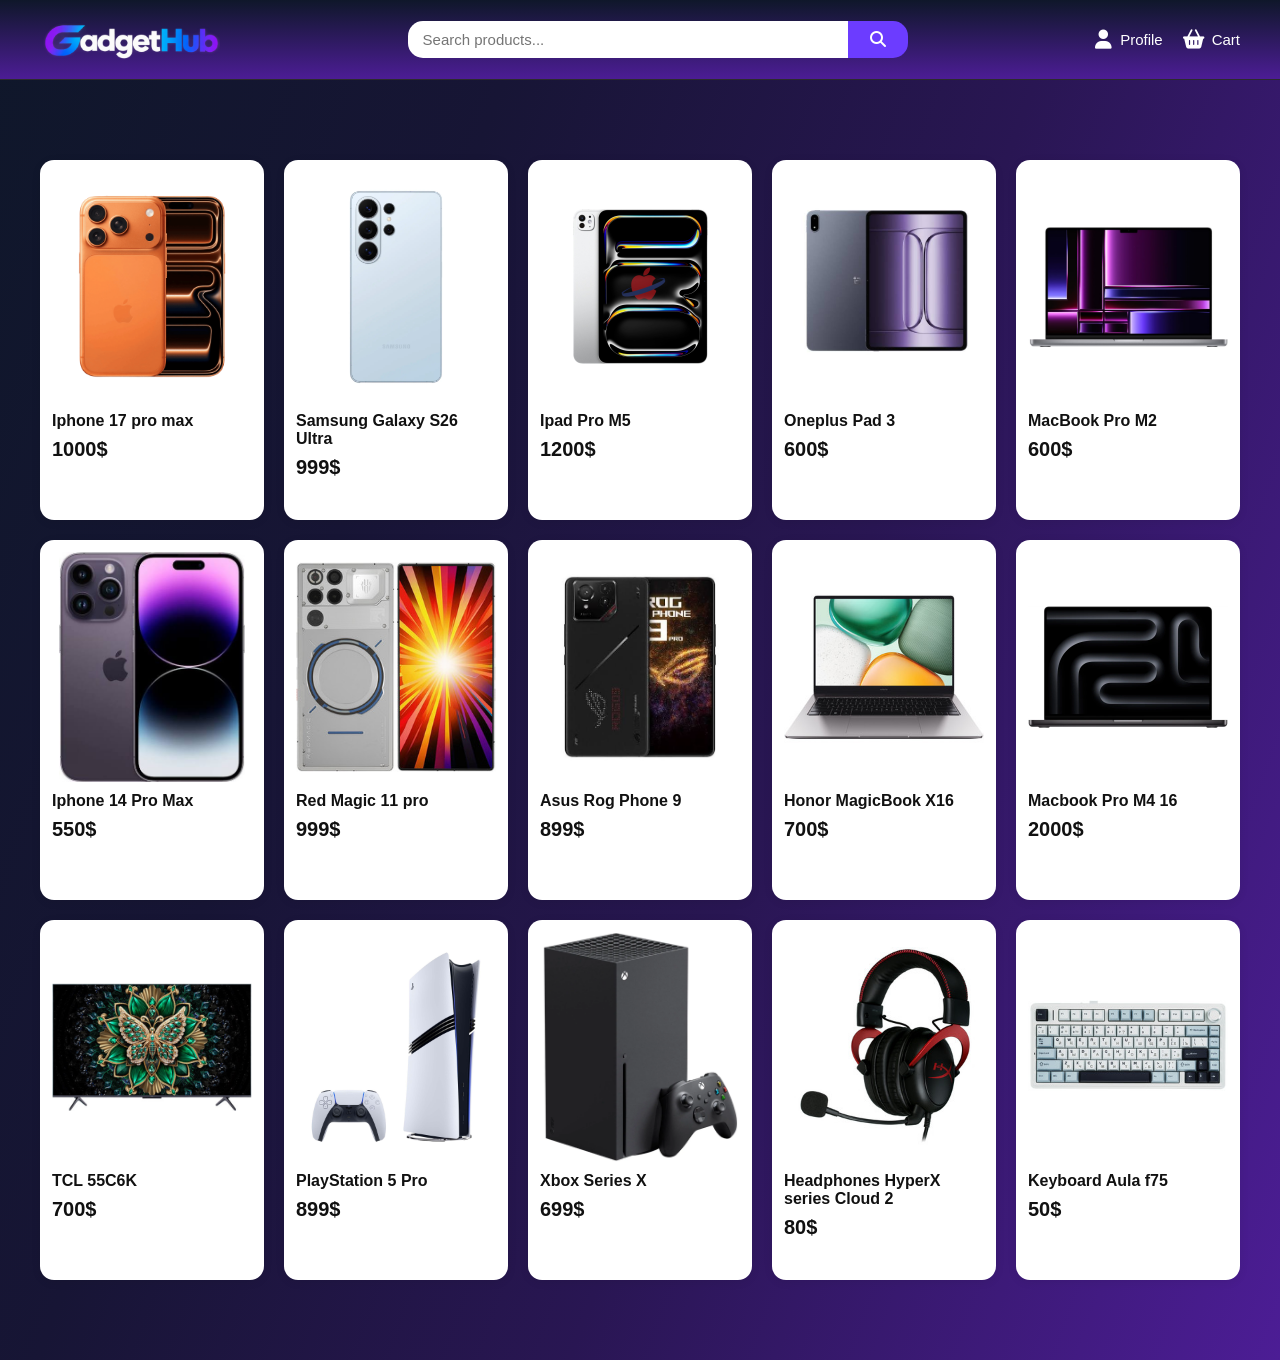
<file: index.html>
<!DOCTYPE html>
<html lang="en">
<head>
    <meta charset="UTF-8">
    <meta name="viewport" content="width=device-width, initial-scale=1.0">
    <link rel="stylesheet" href="style.css">
    <link rel = "stylesheet" href = "https://cdnjs.cloudflare.com/ajax/libs/font-awesome/6.4.0/css/all.min.css">
    <link rel="icon" type="image/x-icon" href="image/gadgethub.png">
    <title>GadgetHub</title>
</head>
 <body>

    <header class="header">

        <a href="index.html" class="logo">
            <img src="image/logo.png" alt="GadgetHub Logo">
        </a>

        <form class="search" action="product.html" method="get">
            <input
                type="text"
                name="query"
                placeholder="Search products..."
            >

            <button type="submit">
                <i class="fas fa-search"></i>
            </button>
        </form>

        <div class="header-actions">

            <a href="signup.html" class="header-link">
                <i class="fa-solid fa-user"></i>
                <span>Profile</span>
            </a>

            <a href="cart.html" class="header-link">
                <i class="fa-solid fa-basket-shopping"></i>
                <span>Cart</span>
            </a>

        </div>

    </header>


    <main>

        <div class="product-container"></div>

    </main>
    <script src="data.js"></script>
    <script src="script.js"></script>
</body>
</html>
</file>
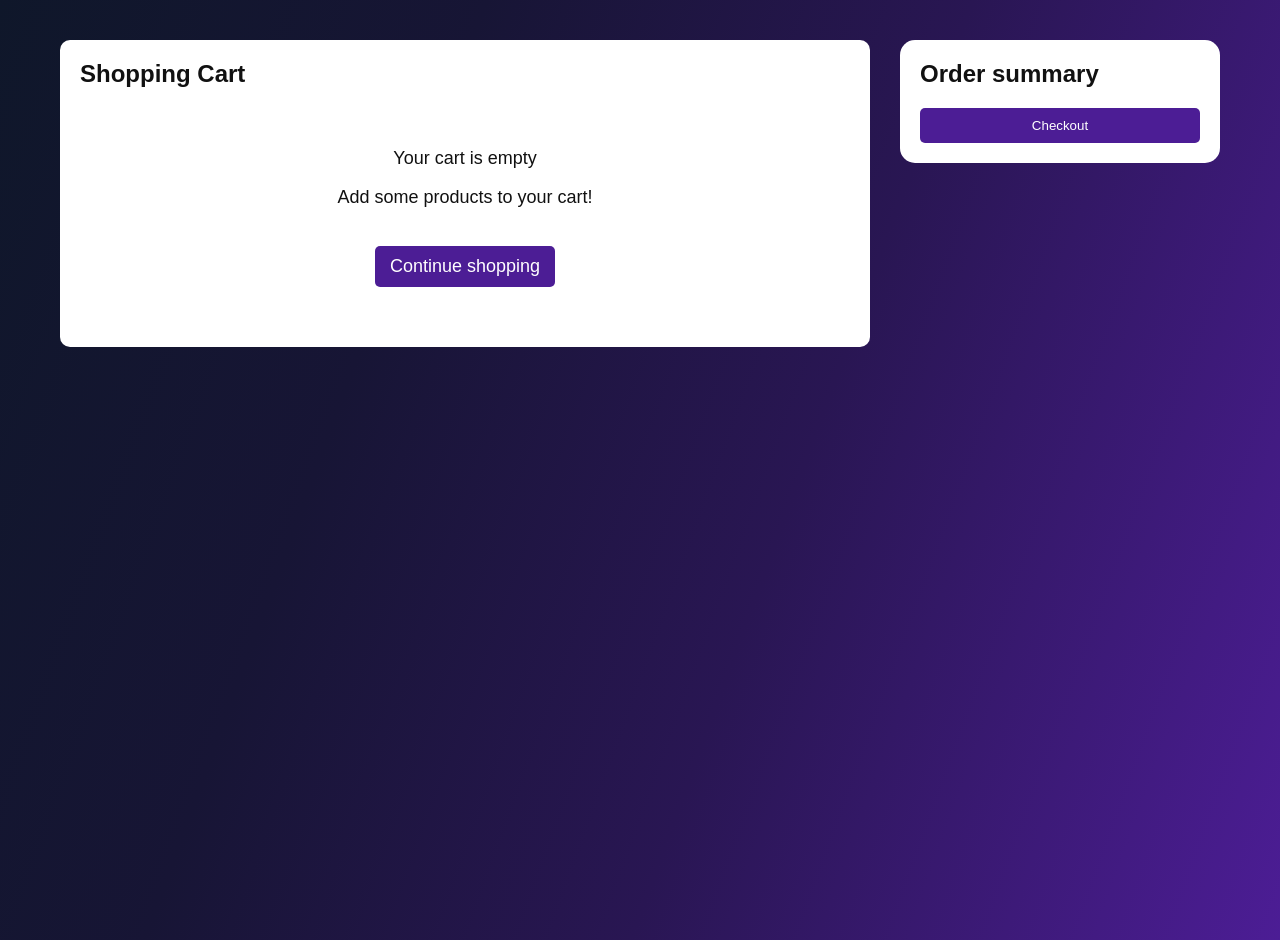
<file: cart.html>
<!DOCTYPE html>
<html lang="en">
<head>
    <meta charset="UTF-8">
    <meta name="viewport" content="width=device-width, initial-scale=1.0">
    <title>GadgetHub</title>
    <link rel="stylesheet" href="style.css">
    <link rel="stylesheet" href="cart.css">
</head>
<body>
    <main class="cart-page">
        <section class="cart-box">
        <h1>Shopping Cart</h1>
    <div id="cart-container"></div>
    </section>
    
    <aside class="cart-summary">
        <h2>Order summary </h2>
        <p id="cart-total"></p>
        <button class="checkout-btn">
            Checkout
        </button>
    </aside>
    </main>
    <script src="data.js"></script>
    <script src="cart.js"></script>
    <script src="cart-page.js"></script>
</body>
</html>
</file>
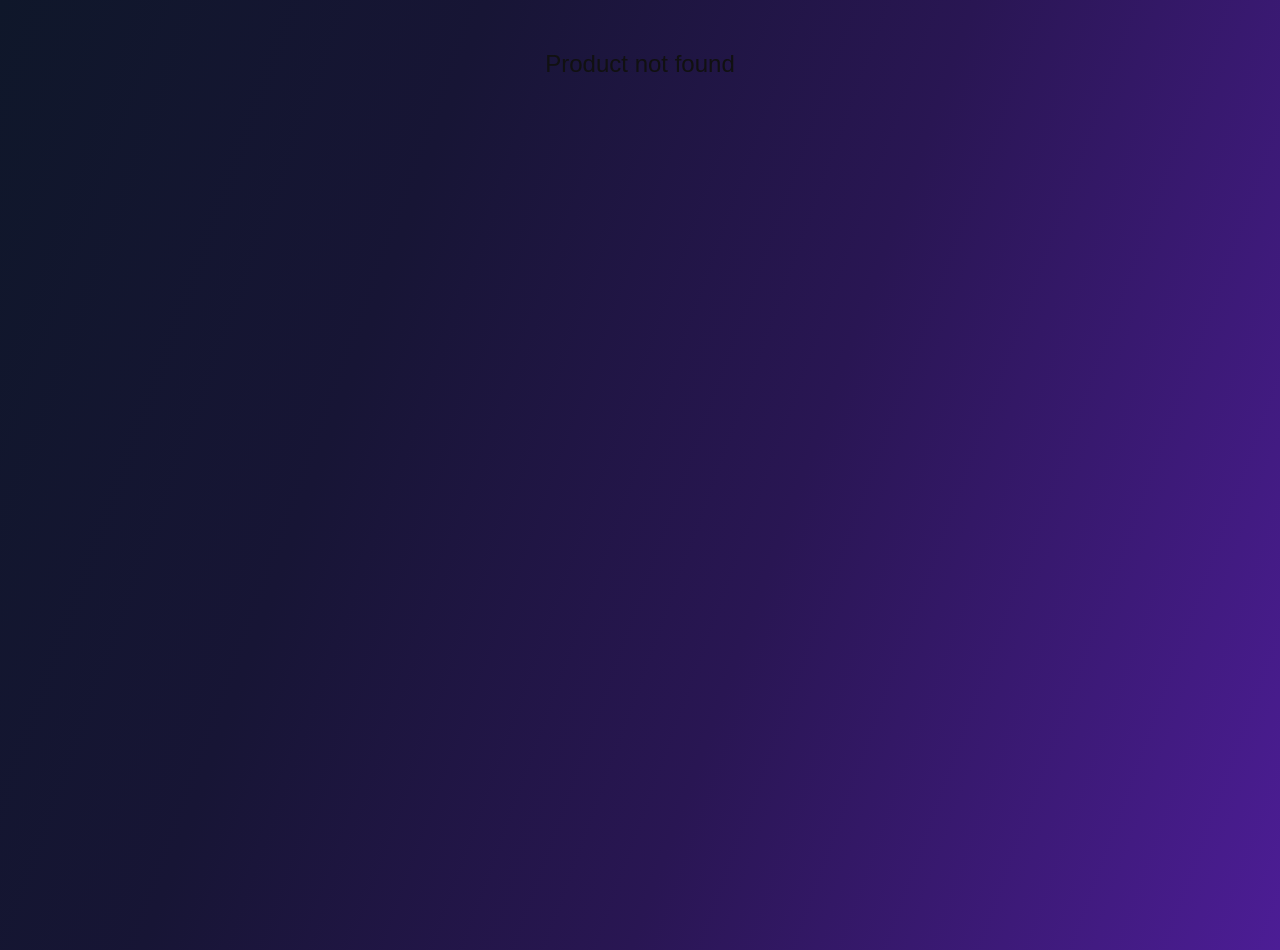
<file: product.html>
<!DOCTYPE html>
<html lang="en">
<head>
    <meta charset="UTF-8">
    <meta name="viewport" content="width=device-width, initial-scale=1.0">
    <title>GadgetHub</title>
    <link rel="stylesheet" href="style.css">
    <link rel="stylesheet" href="product.css">
    <link rel = "stylesheet" href = "https://cdnjs.cloudflare.com/ajax/libs/font-awesome/6.4.0/css/all.min.css">
    <link rel="icon" type="image/x-icon" href="image/gadgethub.png">
</head>
<body>
   <main class="product-page">

    <div class="product-image-box">
        <img id="product-image" src="" alt="Product Image">
    </div>

    <div class="product-info">
        <h1 id="product-name"></h1>

        <p id="product-price"></p>

        <p id="product-description"></p>

        <button id="add-to-cart-btn">
            Add to Cart
        </button>
    </div>

</main>
     

      <script src="data.js"></script>
      <script src="cart.js"></script>
    <script src="product.js"></script>


</body>
</html>
</file>
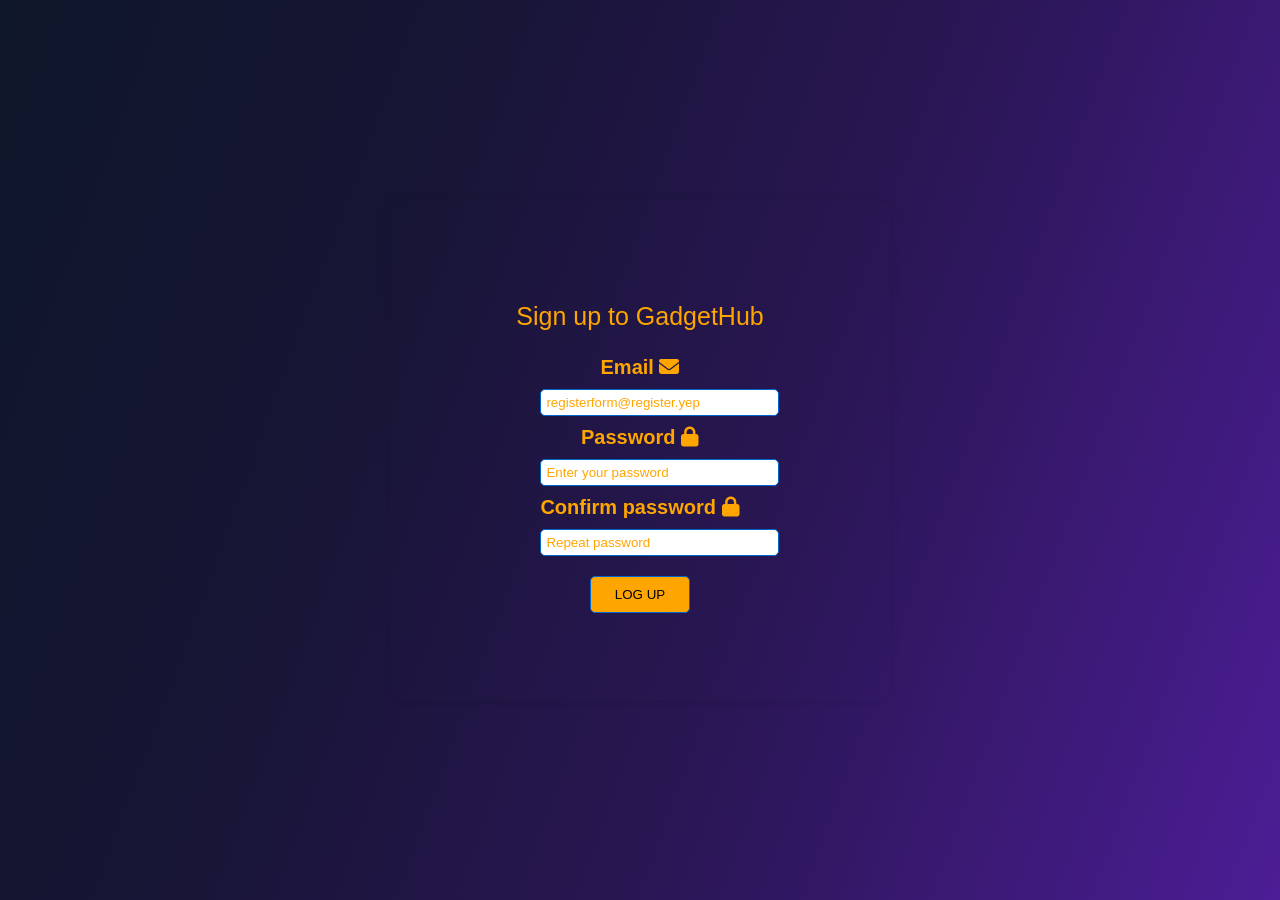
<file: signup.html>
<!DOCTYPE html>
 <html lang="en">
 <head>
    <meta charset="UTF-8">
    <meta name="viewport" content="width=device-width, initial-scale=1.0">
    <link rel="stylesheet" href="style.css">
    <link rel="stylesheet" href="signup.css">

    <link rel = "stylesheet" href = "https://cdnjs.cloudflare.com/ajax/libs/font-awesome/6.4.0/css/all.min.css">
    <link rel="icon" type="image/x-icon" href="image/gadgethub.png">
    <title>GadgetHub</title>
 </head>
 <body>
    <div class="container">
        <p>Sign up to GadgetHub</p>
        <form id="signup-form" method="post">
    <label for="email">
            <b>
                Email
                <i class="fa-solid fa-envelope"></i>
            </b>
            </label>
                <input type="email" id="email" name="email" placeholder=registerform@register.yep required>




        <label for="password">
           <b>
            Password
            <i class="fa-solid fa-lock"></i>
           </b>
            <input type="password" id="password" name="password" placeholder="Enter your password">
        </label>

        <label for="psw-repeat"><b>
            Confirm password
            <i class="fa-solid fa-lock"></i> </b></label>
        <input
        type="password"
        placeholder="Repeat password"
        name="psw-repeat"
        id="psw-repeat" required
        >
        <button type="submit" class="registerBtn">LOG UP</button>
        </label>
    </form>
    </div>


    <script src="signup.js"></script>
 </body>
  </html>
</file>
<file: style.css>
* {
    box-sizing: border-box;
}

body {
    margin: 0;
    min-height: 100vh;
    font-family: Arial, sans-serif;

    background: linear-gradient(
        110deg,
        #0F172A 0%,
        #171535 30%,
        #291653 60%,
        #4C1D95 100%
    );

    color: #111;
}

/* ================= HEADER ================= */

.header {
    width: 100%;
    min-height: 80px;

    display: flex;
    align-items: center;

    padding: 0 40px;
    background: linear-gradient(#0F172A, #4C1D95);

    border-bottom: 1px solid #2c2c2c;
    gap: 40px;
}

.logo {
    display: flex;
    align-items: center;
    text-decoration: none;
}

.logo img {
    width: 180px;
    height: auto;
    display: block;
}


/* SEARCH */

.search {
    display: flex;
    width: 500px;
    max-width: 100%;
    margin: 0 auto;
}

.search input {
    flex: 1;

    padding: 10px 15px;

    border: none;
    outline: none;

    border-radius: 15px 0 0 15px;

    font-size: 15px;
    background: #fff;
}

.search button {
    width: 60px;

    border: none;

    border-radius: 0 15px 15px 0;

    background: #6c3cff;
    color: white;

    cursor: pointer;

    font-size: 16px;

    transition: 0.2s;
}

.search button:hover {
    background: #5424e8;
}


/* HEADER ACTIONS */

.header-actions {
    display: flex;
    align-items: center;

    gap: 20px;

    white-space: nowrap;
}

.header-link {
    display: flex;
    align-items: center;

    text-decoration: none;

    gap: 8px;

    color: white;

    font-size: 15px;

    transition: 0.2s;
}

.header-link i {
    font-size: 19px;
}

.header-link:hover {
    color: #8f6cff;
}


/* ================= PRODUCTS ================= */

main {
    padding: 40px;
}

.product-container{
    max-width: 1400px;
    margin: 40px auto;
    display: grid;
    grid-template-columns: repeat(5, 1fr);
    gap: 20px;
}

.product-card{
    width: 100%;
    min-height: 360px;
    background: white;
    border-radius: 14px;
    padding: 12px;
    box-shadow: 0 2px 10px rgba(0,0,0,0.08);
    text-align: left;
    transition: 0.2s;
    cursor: pointer;
    text-decoration: none;
    color: #111;
    animation: productAppear 0.6s ease forwards;
}
@keyframes productAppear {
    from {
        opacity: 0;
        transform: translateY(40px) scale(0.95);
    }

    to {
        opacity: 1;
        transform: translateY(0) scale(1);
    }
}
.product-card:hover{
    transform: translateY(-5px);
    box-shadow: 0 6px 18px rgba(0,0,0,0.12);
}

.product-card img{
    width: 100%;
    height: 230px;
    object-fit: contain;
    display: block;
    margin-bottom: 10px;
}

.product-card h3{
    font-size: 16px;
    margin: 5px 0;
}

.product-card p{
    font-size: 20px;
    font-weight: bold;
    margin: 8px 0;
}
.product-name{
        font-size: 20px;
        font-weight: bold;
        margin: 8px 0;
        color: #111;
        text-decoration: none;
}
.product-price {
    font-size: 20px;
    font-weight: bold;
    margin: 8px 0;
    color: #111;
    text-decoration: none;
}
/* ================= MOBILE ================= */

@media (max-width: 800px) {

    .header {
        height: auto;

        padding: 15px 20px;

        flex-wrap: wrap;

        gap: 15px;
    }

    .logo {
        order: 1;
    }

    .logo img {
        width: 150px;
    }

    .header-actions {
        order: 2;

        margin-left: auto;

        gap: 15px;
    }

    .search {
        order: 3;

        width: 100%;

        margin: 0;
    }

    main {
        padding: 25px 15px;
    }

    .product-container {
        grid-template-columns: repeat(2, 1fr);

        gap: 15px;
    }
}


/* ================= SMALL MOBILE ================= */

@media (max-width: 500px) {

    .header-link span {
        display: none;
    }

    .header-link i {
        font-size: 22px;
    }

    .product-container {
        grid-template-columns: 1fr;
    }
}
</file>
<file: cart.css>
.cart-page{
max-width: 1200px;
margin: 40px auto;
padding: 0 20px;

display: grid;
grid-template-columns: 1fr 320px;
gap: 30px;
align-items: start;
}
.cart-box{
    background: #fff;
    border-radius: 10px;
    padding: 20px;
}
.cart-box h1{
    margin-top:0;
}
.cart-item{
    display: grid;
    grid-template-columns:130px 1fr auto;
    align-items: center;
    gap: 20px;



    padding: 20px 0;
     border-bottom: 1px solid #e5e5e5;
}
.cart-item img{

    width: 120px;
    height:120px;
    object-fit: contain;
    border-radius: 15px;
}

.cart-item h2{
    margin: 0;
    font-size: 18px;
}
.cart-item p{
    font-size: 19px;
    font-weight: bold;
}

.remove-btn{
    background: #f44336;
    color: #fff;
    border: none;
    outline: none;
    padding: 10px 15px;
    border-radius: 5px;
    cursor: pointer;
}
.remove-btn:hover{
    background: #e2e2e5;
    color: red;
}
.cart-summary{
    background: #fff;
    border-radius: 15px;
    padding: 20px;
    position: sticky;
    top: 20px;
}
.cart-summary h2{
    margin-top: 0;
}
#cart-total{
    font-size: 20px;
    font-weight: bold;
    margin: 20px 0;
}
.checkout-btn{
    background: #4C1D95;
    color: #fff;
    border: none;
    outline: none;
    padding: 10px 15px;
    border-radius: 5px;
    cursor: pointer;
    width: 100%;
}
.checkout-btn:hover{
    background: #3b0f7a;
}
.empty-cart{
    text-align: center;
    padding: 40px 10px;
    font-size: 18px;
  
}
.empty-cart a{
    display: inline-block;
    margin-top: 20px;
    background: #4C1D95;
    color: #fff;
    text-decoration: none;
    padding: 10px 15px;
    border-radius: 5px;
}
</file>
<file: product.css>
.product-page{
    max-width: 1200px;
    margin: 40px auto;
    padding: 0 20px;

    display: grid;
    grid-template-columns: 1fr 320px;
    gap: 30px;
    align-items: start;
}
.product-image-box {
    height: 500px;

    display: flex;
    justify-content: center;
    align-items: center;

    background: #fff;
    border-radius: 15px;
}

.product-image-box img {
    width: 90%;
    height: 90%;
    object-fit: contain;
}
.product-info{
    background: #fff;
    border-radius: 10px;
    padding: 20px;
}
#product-name{
    font-size: 32px;
    margin: 0 0 25px;
}
#product-price{
    font-size: 28px;
    font-weight: bold;
    margin: 0 0 20px;
     color: #4C1D95;
}
#product-description{
    font-size: 18px;
    line-height: 1.6;
    color: #555;
    margin-bottom: 20px;
}
#add-to-cart-btn{
    width: 100%;
    padding: 15px;
    border: none;
    border-radius: 10px;
    background: #4C1D95;
    color: #fff;
    font-size: 18px;
    font-weight: bold;
    cursor: pointer;
    transition: 0.2s;
}
#add-to-cart-btn:hover{
    background: #3b0f7a;
    transform: translateY(-2px);
}





































































@media (max-width: 800px) {

    .product-page {
        grid-template-columns: 1fr;
        margin: 25px 15px;
        padding: 25px;
        gap: 20px;
    }

    .product-image-box {
        min-height: 350px;
    }

    .product-image-box img {
        height: 320px;
    }

    #product-name {
        font-size: 28px;
    }

    #product-price {
        font-size: 25px;
    }
}
</file>
<file: signup.css>
*{
    box-sizing: border-box;
}

.container{
    position: relative;
    font-size: 20px;
    border-radius: 15px;
    box-shadow: 0 0 10px rgba(0, 0, 0, 0.1);
    display: flex;
    justify-content: center;
    align-items: center;
    flex-direction: column;
    animation: fadeIn 0.6s ease-out;
    width: 100%;
    width: 500px;
    height: 500px;
    color: var(--text-color);
}
:root{
color-scheme:light dark;
    --card-bg: #f7f7f7;
    --bg-color: #ffffff;
    --text-color: orange;
    --accent-color: #0066cc;
}
body{
    display: flex;
    flex-direction: column;
    justify-content: center;
    text-align: center;
    align-items: center;
    min-height: 100vh;
    margin: 0;
}
input[type="email"]{
      display:flex;
    justify-content: center;
    align-items: center;
    width: 120%;
    padding: 5px;
    margin: 10px 0;
    border: 1px solid var(--accent-color);
    border-radius: 5px;
}
input[type="email"]:focus{
   
    outline: none;
    border-color: var(--accent-color);

}
input[type="email"]::placeholder{
    color: orange
}
input[type="password"]{
    display:flex;
    justify-content: center;
    align-items: center;
    width: 120%;
    padding: 5px;
    margin: 10px 0;
    border: 1px solid var(--accent-color);
    border-radius: 5px;
}
input[type="password"]:focus{
    outline: none;
    border-color: var(--accent-color);
}
input[type="password"]::placeholder{
    color: orange
}
 i{
    color:orange;
}
.registerBtn{
    width: 50%;
    padding: 10px;
    margin: 10px 0;
    border: 1px solid var(--accent-color);
    border-radius: 5px;
    background:orange

}
p{
    justify-content: center;
    align-items: center;
    font-size: 25px;
    color:orange
}

@keyframes fadeIn {
    0% {
        opacity: 0;
        transform: translateY(-40px);
    }
    60% {
        opacity: 1;
        transform: translateY(10px);
    }
    100% {
        transform: translateY(0);
    }
}
</file>
